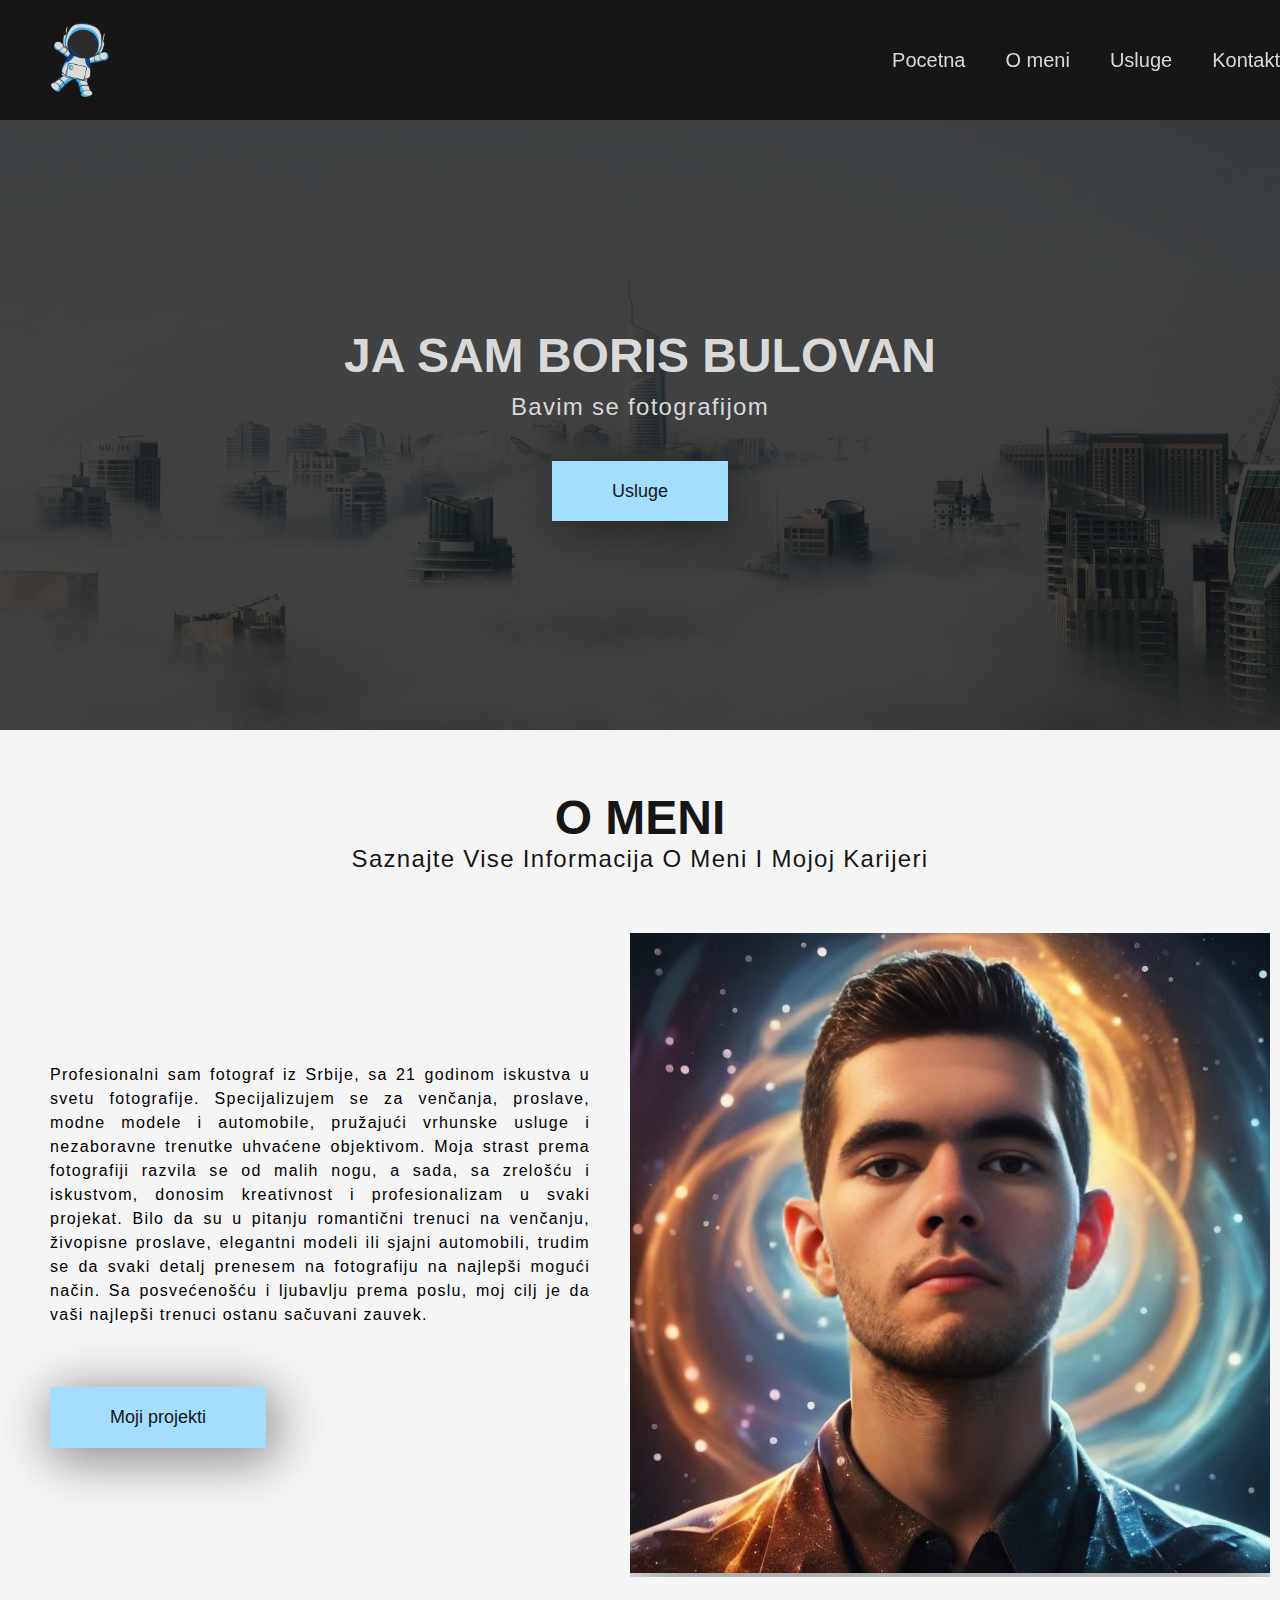
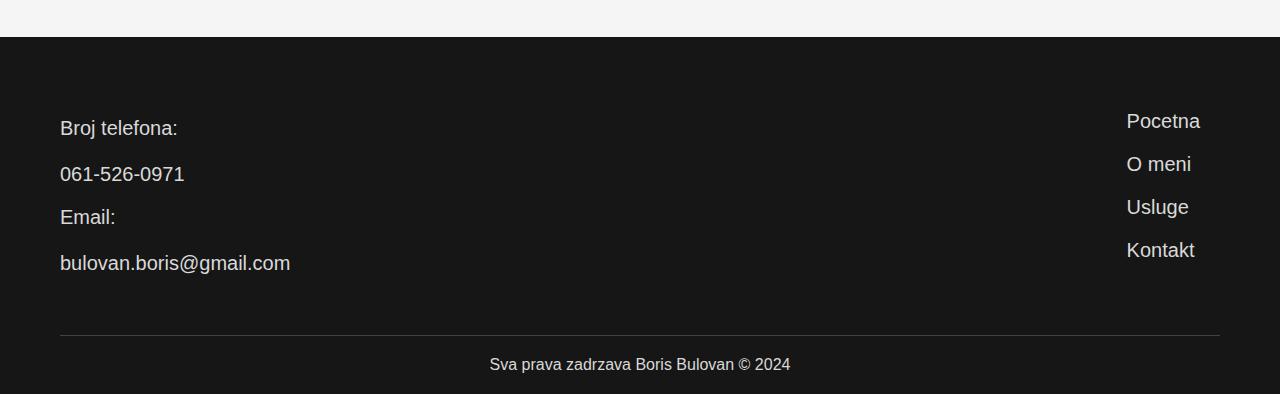
<file: index.html>
<!DOCTYPE html>
<html lang="en">
  <head>
    <meta charset="UTF-8" />
    <meta name="viewport" content="width=device-width, initial-scale=1.0" />
    <link rel="stylesheet" href="style.css" />
    <link rel="stylesheet" href="phone.css" />
    <link rel="icon" href="assets/logo.png" type="image/x-icon" />
    <title>Profesionali Fotograf iz Srbije | Boris Bulovan</title>
    <meta
      name="description"
      content="Profesionalni fotograf vencanja, modela ili automobila u Zrenjaninu."
    />
    <meta
      name="keywords"
      content="fotograf, fotogravfija, vencanje, proslava, zrenjanin, automobili"
    />
    <meta name="author" content="Boris Bulovan" />
  </head>
  <body>
    <nav class="navigacija">
      <div class="kontejner-flex">
        <div class="logo">
          <a href="index.html" class="logo-link">
            <img src="assets/logo.png" alt="Logo kompanije" />
          </a>
        </div>
        <div class="hamburger-menu-ikonica">
          <img src="assets/menu.png" alt="hamburger-menu-ikonica" />
        </div>
        <div class="navigacioni-meni">
          <a href="index.html" class="navigacioni-link">Pocetna</a>
          <a href="omeni.html" class="navigacioni-link">O meni</a>
          <a href="usluge.html" class="navigacioni-link">Usluge</a>
          <a href="kontakt.html" class="navigacioni-link">Kontakt</a>
        </div>
      </div>
    </nav>

    <section id="hero-sekcija">
      <div class="slajder">
        <div class="slajdovi">
          <div class="slajd aktivan">
            <img
              class="slajder-slika"
              src="assets/slide1.jpg"
              alt="slika grada u toku dana!"
            />
          </div>
          <div class="slajd">
            <img
              class="slajder-slika"
              src="assets/slide2.jpg"
              alt="slika grada nakon kise"
            />
          </div>
          <div class="slajd">
            <img
              class="slajder-slika"
              src="assets/slide3.jpg"
              alt="slika grada u toku zalaska sunca"
            />
          </div>
          <div class="slajd">
            <img
              class="slajder-slika"
              src="assets/slide4.jpg"
              alt="slika grada nocu"
            />
          </div>
        </div>
      </div>
      <div class="zatamnjena-slika"></div>
      <div class="hero-tekst">
        <h1 class="veliki-naslov">Ja sam Boris Bulovan</h1>
        <p class="podnaslov">Bavim se fotografijom</p>
        <a href="usluge.html" class="glavno-dugme">Usluge</a>
      </div>
    </section>

    <section id="o-nama">
      <div class="kontejner">
        <div class="naslov-sekcije-omotac">
          <h2 class="naslov-sekcije">O meni</h2>
          <p class="podnaslov-onama">
            Saznajte vise informacija o meni i mojoj karijeri
          </p>
        </div>
        <div class="kolone">
          <div class="kolona-1">
            <p>
              Profesionalni sam fotograf iz Srbije, sa 21 godinom iskustva u
              svetu fotografije. Specijalizujem se za venčanja, proslave, modne
              modele i automobile, pružajući vrhunske usluge i nezaboravne
              trenutke uhvaćene objektivom. Moja strast prema fotografiji
              razvila se od malih nogu, a sada, sa zrelošću i iskustvom, donosim
              kreativnost i profesionalizam u svaki projekat. Bilo da su u
              pitanju romantični trenuci na venčanju, živopisne proslave,
              elegantni modeli ili sjajni automobili, trudim se da svaki detalj
              prenesem na fotografiju na najlepši mogući način. Sa posvećenošću
              i ljubavlju prema poslu, moj cilj je da vaši najlepši trenuci
              ostanu sačuvani zauvek.
            </p>
            <a href="omeni.html" class="glavno-dugme">Moji projekti</a>
          </div>
          <div class="kolona-2">
            <div class="moja-slika">
              <img
                src="assets/ja.png"
                alt="ai generisana slika vlasnika stranice"
              />
            </div>
          </div>
        </div>
      </div>
    </section>
    <section id="footer">
      <div class="kontejner">
        <div class="footer-glavni">
          <div class="kontakt-info">
            <p>Broj telefona:</p>
            <br />
            <a href="tel:+381615260971">061-526-0971</a>
            <br />
            <p>Email:</p>
            <br />
            <a href="mailto:bulovan.boris@gmail.com">bulovan.boris@gmail.com</a>
          </div>
          <div class="footer-menu">
            <a href="index.html" class="footer-link">Pocetna</a>
            <a href="omeni.html" class="footer-link">O meni</a>
            <a href="usluge.html" class="footer-link">Usluge</a>
            <a href="kontakt.html" class="footer-link">Kontakt</a>
          </div>
        </div>
        <div class="footer-pravni-tekst">
          <p>Sva prava zadrzava Boris Bulovan &copy; 2024</p>
        </div>
      </div>
    </section>
    <script src="script.js"></script>
  </body>
</html>
</file>
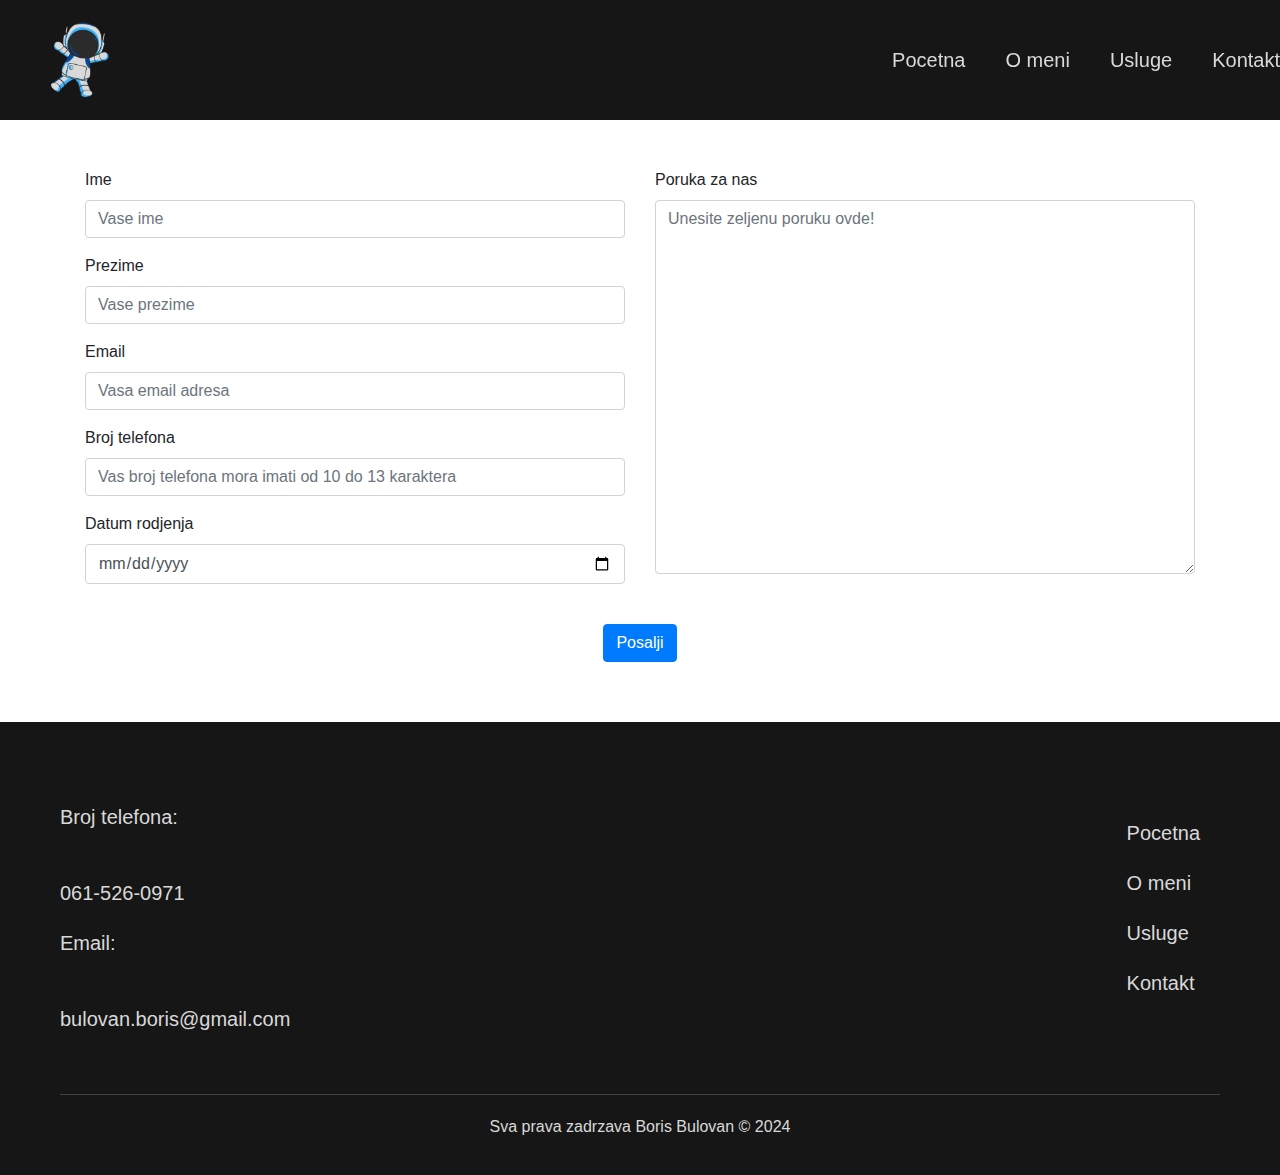
<file: kontakt.html>
<!DOCTYPE html>
<html lang="en">
  <head>
    <meta charset="UTF-8" />
    <meta name="viewport" content="width=device-width, initial-scale=1.0" />
    <link rel="stylesheet" href="style.css" />
    <link rel="stylesheet" href="phone.css" />
    <link rel="icon" href="assets/logo.png" type="image/x-icon" />
    <link rel="stylesheet" href="bootstrap/css/bootstrap.min.css" />
    <title>O meni | Fotograf Srbija</title>
    <meta name="description" content="Profesionalni fotograf vencanja, modela ili automobila u Zrenjaninu.">
    <meta name="keywords" content="fotograf, fotogravfija, vencanje, proslava, zrenjanin, automobili">
    <meta name="author" content="Boris Bulovan">
  </head>
  <body>
    <nav class="navigacija">
      <div class="kontejner-flex">
        <div class="logo">
          <a href="index.html" class="logo-link">
            <img src="assets/logo.png" alt="Logo kompanije" />
          </a>
        </div>
        <div class="hamburger-menu-ikonica">
          <img src="assets/menu.png" alt="hamburger-meni-ikonica" />
        </div>
        <div class="navigacioni-meni">
          <a href="index.html" class="navigacioni-link">Pocetna</a>
          <a href="omeni.html" class="navigacioni-link">O meni</a>
          <a href="usluge.html" class="navigacioni-link">Usluge</a>
          <a href="kontakt.html" class="navigacioni-link">Kontakt</a>
        </div>
      </div>
    </nav>
    <section id="kontakt-forma">
      <div class="container mt-5">
        <div class="row">
          <div class="col-md-6">
            <form id="forma" action="https://formsubmit.co/cb70a087dd8556989b192a19715513c6" method="POST">
              <div class="mb-3">
                <label for="ime" class="form-label">Ime</label>
                <input
                  name="ime"
                  type="text"
                  class="form-control"
                  id="ime"
                  placeholder="Vase ime"
                  required
                  maxlength="30"
                  pattern=".{1,30}"
                />
              </div>
              <div class="mb-3">
                <label for="prezime" class="form-label">Prezime</label>
                <input
                name="prezime"
                  type="text"
                  class="form-control"
                  id="prezime"
                  placeholder="Vase prezime"
                  required
                  maxlength="30"
                  pattern=".{1,30}"
                />
              </div>
              <div class="mb-3">
                <label for="email" class="form-label">Email</label>
                <input
                name="email"
                  type="email"
                  class="form-control"
                  id="email"
                  placeholder="Vasa email adresa"
                  required
                />
              </div>
              <div class="mb-3">
                <label for="telefon" class="form-label">Broj telefona</label>
                <input
                name="telefon"
                  type="text"
                  class="form-control"
                  id="telefon"
                  placeholder="Vas broj telefona mora imati od 10 do 13 karaktera"
                  pattern=".{10,13}"
                  required
                />
              </div>
              <div class="mb-3">
                <label for="datum-rodj" class="form-label"
                  >Datum rodjenja</label
                >
                <input
                name="datum-rodj"
                  type="date"
                  class="form-control"
                  id="datum-rodj"
                  required
                />
              </div>
          </div>
          <div class="col-md-6">
              <div class="mb-3">
                <label for="poruka" class="form-label">Poruka za nas</label>
                <textarea
                name="poruka"
                  class="form-control"
                  id="poruka"
                  rows="15"
                  placeholder="Unesite zeljenu poruku ovde!"
                  required
                  maxlength="300"
                ></textarea>
              </div>

          </div>
        </div>
        <div class="text-center mt-4">
          <button type="submit" id="posaljiDugme" class="btn btn-primary">Posalji</button>
        </div>
      </form>
      </div>

    </section>
    <section id="footer">
      <div class="kontejner">
        <div class="footer-glavni">
          <div class="kontakt-info">
            <p>Broj telefona:</p>
            <br />
            <a href="tel:+381615260971">061-526-0971</a>
            <br />
            <p>Email:</p>
            <br />
            <a href="mailto:bulovan.boris@gmail.com">bulovan.boris@gmail.com</a>
          </div>
          <div class="footer-menu">
            <a href="index.html" class="footer-link">Pocetna</a>
            <a href="omeni.html" class="footer-link">O meni</a>
            <a href="usluge.html" class="footer-link">Usluge</a>
            <a href="kontakt.html" class="footer-link">Kontakt</a>
          </div>
        </div>
        <div class="footer-pravni-tekst">
          <p>Sva prava zadrzava Boris Bulovan &copy; 2024</p>
        </div>
      </div>
    </section>

    <!-- servis koji mora da se koristi da bi forma zapravo radila -->
    <script src="script.js"></script>
  </body>
</html>
</file>
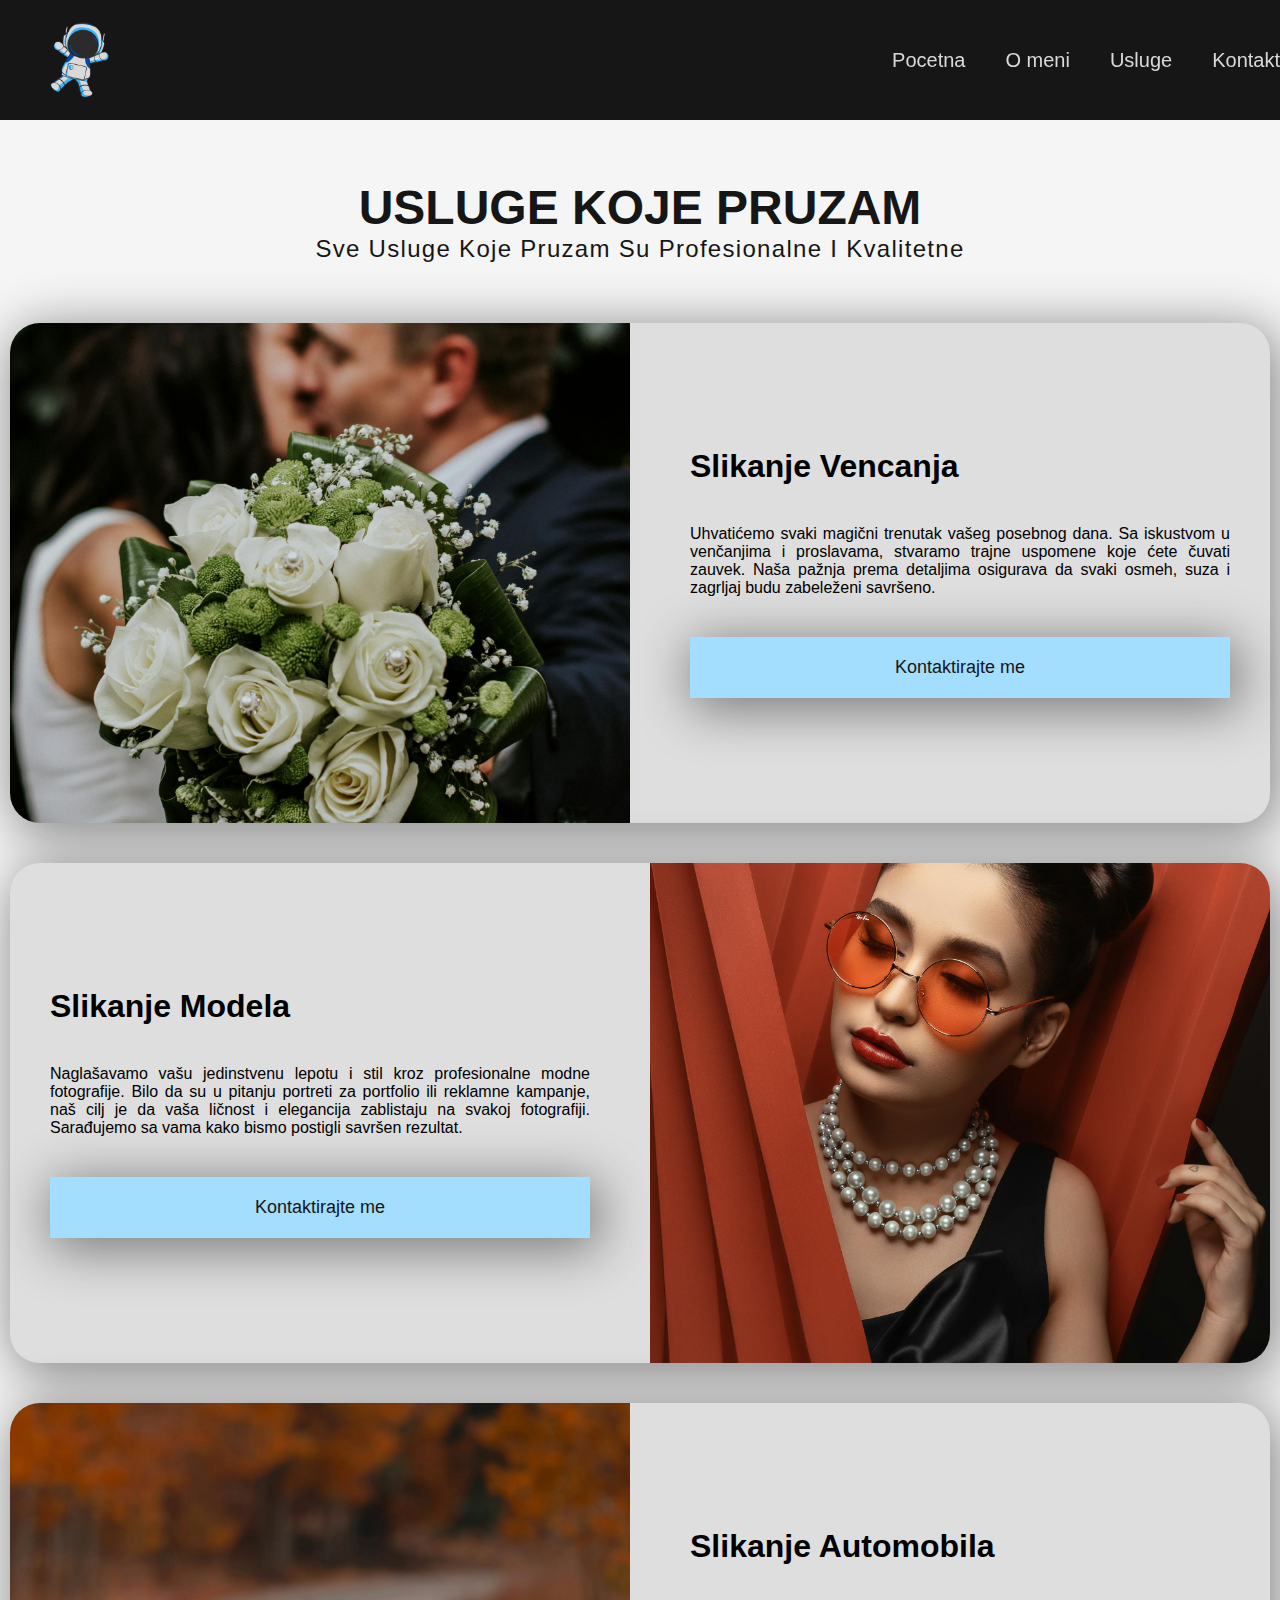
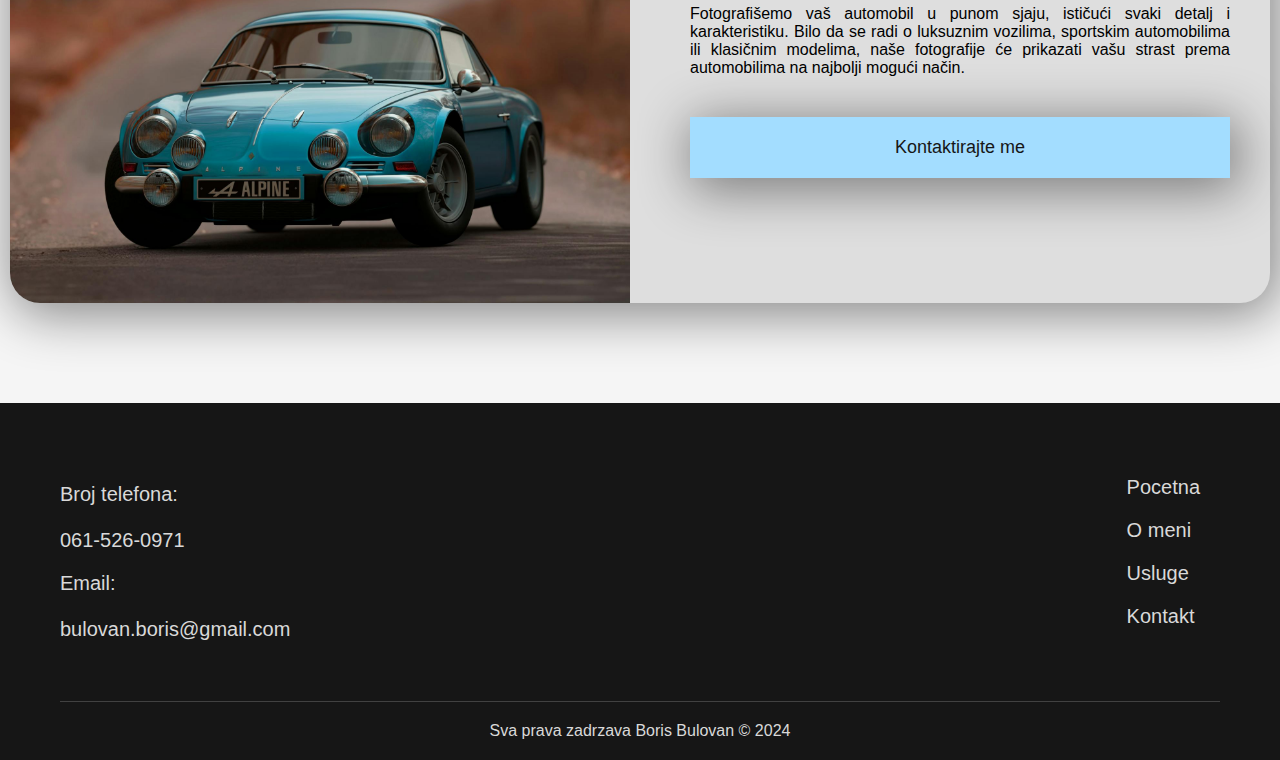
<file: usluge.html>
<!DOCTYPE html>
<html lang="en">
  <head>
    <meta charset="UTF-8" />
    <meta name="viewport" content="width=device-width, initial-scale=1.0" />
    <link rel="stylesheet" href="style.css" />
    <link rel="stylesheet" href="phone.css" />
    <link rel="icon" href="assets/logo.png" type="image/x-icon" />
    <title>O meni | Fotograf Srbija</title>
    <meta name="description" content="Profesionalni fotograf vencanja, modela ili automobila u Zrenjaninu.">
    <meta name="keywords" content="fotograf, fotogravfija, vencanje, proslava, zrenjanin, automobili">
    <meta name="author" content="Boris Bulovan">
  </head>
  <body>
    <nav class="navigacija">
      <div class="kontejner-flex">
        <div class="logo">
          <a href="index.html" class="logo-link">
            <img src="assets/logo.png" alt="Logo kompanije" />
          </a>
        </div>
        <div class="hamburger-menu-ikonica">
          <img src="assets/menu.png" alt="hamburger-menu-ikonica" />
        </div>
        <div class="navigacioni-meni">
          <a href="index.html" class="navigacioni-link">Pocetna</a>
          <a href="omeni.html" class="navigacioni-link">O meni</a>
          <a href="usluge.html" class="navigacioni-link">Usluge</a>
          <a href="kontakt.html" class="navigacioni-link">Kontakt</a>
        </div>
      </div>
    </nav>
    <section id="usluge">
      <div class="kontejner">
        <div class="naslov-sekcije-omotac">
          <h2 class="naslov-sekcije">Usluge koje pruzam</h2>
          <p class="podnaslov-onama">
            Sve usluge koje pruzam su profesionalne i kvalitetne
          </p>
        </div>
        <div class="usluge-kartica">
          <div class="usluge-kartica-grid">
            <div class="usluge-slika">
              <img src="assets/vencanje.jpg" alt="vencanje" />
            </div>
            <div class="usluge-text">
              <h3 class="usluge-kartica-naslov">Slikanje Vencanja</h3>
              <p>
                Uhvatićemo svaki magični trenutak vašeg posebnog dana. Sa iskustvom u venčanjima i proslavama, stvaramo trajne uspomene koje ćete čuvati zauvek. Naša pažnja prema detaljima osigurava da svaki osmeh, suza i zagrljaj budu zabeleženi savršeno.
              </p>
              <a class="glavno-dugme" href="kontakt.html">Kontaktirajte me</a>
            </div>
          </div>
        </div>
        <div class="usluge-kartica">
          <div class="usluge-kartica-grid">
            <div class="usluge-slika obrnuto">
              <img src="assets/model.jpg" alt="vencanje" />
            </div>
            <div class="usluge-text obrnuto">
              <h3 class="usluge-kartica-naslov">Slikanje Modela</h3>
              <p>
                Naglašavamo vašu jedinstvenu lepotu i stil kroz profesionalne modne fotografije. Bilo da su u pitanju portreti za portfolio ili reklamne kampanje, naš cilj je da vaša ličnost i elegancija zablistaju na svakoj fotografiji. Sarađujemo sa vama kako bismo postigli savršen rezultat.
              </p>
              <a class="glavno-dugme" href="kontakt.html">Kontaktirajte me</a>
            </div>
          </div>
        </div>
        <div class="usluge-kartica">
          <div class="usluge-kartica-grid">
            <div class="usluge-slika">
              <img src="assets/auto.jpg" alt="vencanje" />
            </div>
            <div class="usluge-text">
              <h3 class="usluge-kartica-naslov">Slikanje Automobila</h3>
              <p>
                Fotografišemo vaš automobil u punom sjaju, ističući svaki detalj i karakteristiku. Bilo da se radi o luksuznim vozilima, sportskim automobilima ili klasičnim modelima, naše fotografije će prikazati vašu strast prema automobilima na najbolji mogući način.
              </p>
              <a class="glavno-dugme" href="kontakt.html">Kontaktirajte me</a>
            </div>
          </div>
        </div>
    </section>
    <section id="footer">
      <div class="kontejner">
        <div class="footer-glavni">
          <div class="kontakt-info">
            <p>Broj telefona:</p>
            <br />
            <a href="tel:+381615260971">061-526-0971</a>
            <br />
            <p>Email:</p>
            <br />
            <a href="mailto:bulovan.boris@gmail.com">bulovan.boris@gmail.com</a>
          </div>
          <div class="footer-menu">
            <a href="index.html" class="footer-link">Pocetna</a>
            <a href="omeni.html" class="footer-link">O meni</a>
            <a href="usluge.html" class="footer-link">Usluge</a>
            <a href="kontakt.html" class="footer-link">Kontakt</a>
          </div>
        </div>
        <div class="footer-pravni-tekst">
          <p>Sva prava zadrzava Boris Bulovan &copy; 2024</p>
        </div>
      </div>
    </section>

    <script src="script.js"></script>
  </body>
</html>
</file>
<file: style.css>
* {
  margin: 0;
  padding: 0;
  box-sizing: border-box;
}

@font-face {
  font-family: montserrat;
  src: url("fonts/montserat.ttf");
}

body {
  background-color: whitesmoke;
  font-family: montserat, sans-serif;
}

/* scroll bar */
::-webkit-scrollbar {
  width: 10px;
  height: 10px;
  background: #161616;
}
::-webkit-scrollbar-thumb {
  background: #a3ddff;
  border-radius: 23px;
}
::-webkit-scrollbar-thumb:active {
  background: #000000;
}

.navigacija {
  padding: 20px 40px;
  background-color: rgb(22, 22, 22);
  position: fixed;
  top: 0;
  width: 100%;
  z-index: 1000;
  transition: background-color 0.3s ease, backdrop-filter 0.3s ease;
}

.navigacija.scroll {
  background-color: rgba(22, 22, 22, 0.8);
  backdrop-filter: blur(5px);
}

.kontejner-flex {
  width: 1260px;
  margin: auto;
  display: flex;
  flex-direction: row;
  justify-content: space-between;
}

.logo {
  width: 80px;
  height: 80px;
}

.logo img {
  width: 100%;
}

.navigacioni-meni {
  display: flex;
  justify-content: center;
  align-items: center;
}

.navigacioni-link {
  padding: 10px 20px;
  font-family: montserat, sans-serif;
  color: #d9d9d9;
  text-decoration: none;
  font-size: 20px;
  transition: all 0.2s;
}

.navigacioni-link:hover {
  color: #a3ddff;
  transform: scale(1.1);
}

.hamburger-menu-ikonica {
  display: none;
}

#hero-sekcija {
  margin-top: 100px;
  position: relative;
  width: 100%;
  height: 70vh;
  overflow: hidden;
}

.slajder {
  width: 100%;
  height: 100%;
}

.slajdovi {
  width: 400%;
  height: 100%;
  display: flex;
  position: relative;
}

.slajd {
  width: 100%;
  height: 100%;
  position: absolute;
  top: 0;
  left: 0;
  opacity: 0;
  transition: opacity 1s ease;
}

.slajd.aktivan {
  opacity: 1;
  position: relative;
}

.slajder-slika {
  width: 100vw;
  height: 70vh;
  object-fit: cover;
  object-position: center;
}

.hero-tekst {
  position: absolute;
  top: 50%;
  left: 50%;
  transform: translate(-50%, -50%);
  text-align: center;
  color: #d9d9d9;
}

.veliki-naslov {
  font-size: 3em;
  margin-bottom: 10px;
  text-transform: uppercase;
  animation-name: naslov-animacija;
  animation-duration: 2s;
}

.podnaslov {
  font-size: 1.5em;
  margin-bottom: 60px;
  letter-spacing: 1.3px;
  animation-name: podnaslov-animacija;
  animation-duration: 2s;
}

.glavno-dugme {
  padding: 20px 60px;
  background-color: #a3ddff;
  font-size: 18px;
  color: #161616;
  box-shadow: 5px 8px 52px 4px rgba(0, 0, 0, 0.45);
  -webkit-box-shadow: 5px 8px 52px 4px rgba(0, 0, 0, 0.45);
  -moz-box-shadow: 5px 8px 52px 4px rgba(0, 0, 0, 0.45);
  text-align: center;
  text-decoration: none;
  transition: all 0.6s;
}

.glavno-dugme:hover {
  background-color: #176693;
  color: #ffffff;
}

.zatamnjena-slika {
  position: absolute;
  top: 0%;
  left: 0%;
  width: 100%;
  height: 100%;
  background-color: #161616;
  opacity: 0.8;
}

#o-nama {
  padding: 60px 10px;
}

.kontejner {
  max-width: 1260px;
  margin: auto;
}

.kolone {
  display: flex;
  flex-direction: row;
}

.naslov-sekcije-omotac {
  text-align: center;
  font-family: montserat, sans-serif;
  margin-bottom: 60px;
}

.naslov-sekcije {
  font-size: 3rem;
  text-transform: uppercase;
  color: #161616;
}

.podnaslov-onama {
  color: #161616;
  text-transform: capitalize;
  font-size: 1.5rem;
  font-weight: 400;
  letter-spacing: 1.3px;
}

.kolona-1 {
  display: flex;
  justify-content: center;
  align-items: start;
  flex-direction: column;
  padding: 10px 40px;
}

.kolona-1 p {
  font-size: 16px;
  line-height: 24px;
  letter-spacing: 1.3px;
  text-align: justify;
  margin-bottom: 60px;
}

.moja-slika {
  overflow: hidden;
}

.moja-slika img {
  box-shadow: 5px 8px 52px 4px rgba(0, 0, 0, 0.45);
  -webkit-box-shadow: 5px 8px 52px 4px rgba(0, 0, 0, 0.45);
  -moz-box-shadow: 5px 8px 52px 4px rgba(0, 0, 0, 0.45);
  animation-name: slika-animacija;
  animation-duration: 2s;
}

#footer {
  padding: 60px 60px 0px 60px;
  background-color: #161616;
}

.footer-glavni {
  display: flex;
  flex-direction: row;
  justify-content: space-between;
  align-items: center;
  padding-bottom: 60px;
}

.footer-menu {
  display: flex;
  flex-direction: column;
  justify-content: center;
  align-items: start;
}

.footer-link {
  font-family: montserat, sans-serif;
  color: #d9d9d9;
  text-decoration: none;
  font-size: 20px;
  padding: 10px 20px;
  transition: all 0.2s;
}
.footer-link:hover {
  color: #a3ddff;
  transform: scale(1.1);
}

.kontakt-info {
  font-family: montserat, sans-serif;
  color: #d9d9d9;
  text-decoration: none;
  font-size: 20px;
}

.kontakt-info p {
  margin-top: 20px;
}

.kontakt-info a {
  font-family: montserat, sans-serif;
  color: #d9d9d9;
  text-decoration: none;
  font-size: 20px;
}

.footer-pravni-tekst {
  border-top: 1px solid #414141;
  text-align: center;
  padding: 20px 10px 20px 10px;
  color: #d9d9d9;
}

/* o meni stranica */
.grid-omotac {
  display: grid;
  padding: 20px;
  grid-template-columns: repeat(5, 1fr);
  grid-template-rows: repeat(4, 1fr);
  grid-column-gap: 16px;
  grid-row-gap: 16px;
  grid-template-areas:
    "slika1 slika2 slika2 slika4 slika4"
    "slika1 slika3 slika3 slika4 slika4"
    "slika6 slika5 slika5 slika8 slika9"
    "slika7 slika5 slika5 slika8 slika9";
}

.slika img {
  width: 100%;
  height: 100%;
  object-fit: cover;
  cursor: pointer;
}

.slika1 {
  grid-area: slika1;
}

.slika2 {
  grid-area: slika2;
}

.slika3 {
  grid-area: slika3;
}

.slika4 {
  grid-area: slika4;
}
.slika5 {
  grid-area: slika5;
}

.slika6 {
  grid-area: slika6;
}
.slika7 {
  grid-area: slika7;
}
.slika8 {
  grid-area: slika8;
}
.slika9 {
  grid-area: slika9;
}

#o-nama-stranica {
  margin-top: 120px;
  padding: 60px 10px;
}

#galerija {
  position: relative;
  padding: 60px 10px;
  background-color: #d9d9d9;
}

.modalni-prozor {
  width: 100vw;
  height: 100vh;
  position: fixed;
  z-index: 2000000;
  top: 0;
  left: 0;
  backdrop-filter: blur(20px);
  display: none;
  justify-content: center;
  align-items: center;
}

.gasenje-dugme {
  position: absolute;
  padding: 20px;
  bottom: 0;
  right: 0px;
  cursor: pointer;
}

.prikazi-sliku {
  width: 90vw;
  height: 80vh;
  object-fit: cover;
}

.prikazi-sliku img {
  width: 100%;
  height: 100%;
  object-fit: contain;
  animation-name: prikazi-sliku-animacija;
  animation-duration: 2s;
}

/* kontakt stranica */
/* nema mnogo jer je sve bootstrap! */
#kontakt-forma {
  padding-top: 120px;
  padding-bottom: 60px;
}

/* Usluge stranica */
#usluge {
  margin-top: 120px;
  padding: 60px 10px;
}

.usluge-kartica {
  background-color: rgb(222, 222, 222);
  width: 100%;
  height: 500px;
  border-radius: 30px;
  box-shadow: 5px 8px 52px 4px rgba(0, 0, 0, 0.45);
  -webkit-box-shadow: 5px 8px 52px 4px rgba(0, 0, 0, 0.45);
  -moz-box-shadow: 5px 8px 52px 4px rgba(0, 0, 0, 0.45);
  margin-bottom: 40px;
}

.usluge-kartica-grid {
  display: grid;
  grid-template-columns: repeat(2, 1fr);
  grid-gap: 20px;
}
.usluge-slika {
  order: 1;
  width: 100%;
  height: 500px;
  border-radius: 30px;
}

.usluge-slika img {
  width: 100%;
  height: 100%;
  object-fit: cover;
  object-position: center;
  border-top-left-radius: 30px;
  border-bottom-left-radius: 30px;
}

.usluge-kartica-naslov {
  font-size: 2rem;
  margin-bottom: 40px;
}

.usluge-text {
  order: 2;
  padding: 40px;
  display: flex;
  flex-direction: column;
  justify-content: center;
  align-items: c;
}

.usluge-text p {
  text-align: justify;
  font-family: montserat, sans-serif;
  font-size: 1rem;
  margin-bottom: 40px;
  font-weight: 500;
}

.usluge-text.obrnuto {
  order: 1;
}

.usluge-slika.obrnuto {
  order: 2;
  border-top-left-radius: 0px;
  border-bottom-left-radius: 0px;
  border-top-right-radius: 30px;
  border-bottom-right-radius: 30px;
}

.usluge-slika.obrnuto img {
  border-top-left-radius: 0px;
  border-bottom-left-radius: 0px;
  border-top-right-radius: 30px;
  border-bottom-right-radius: 30px;
}

/* animacije neke */

@keyframes naslov-animacija {
  from {
    transform: translateX(-200px);
    opacity: 0;
  }
  to {
    transform: translateX(0px);
    opacity: 1;
  }
}

@keyframes podnaslov-animacija {
  from {
    transform: translateX(200px);
    opacity: 0;
  }
  to {
    transform: translateX(0px);
    opacity: 1;
  }
}

@keyframes slika-animacija {
  from {
    transform: rotate(360deg);
    opacity: 0;
  }
  to {
    transform: rotate(0deg);
    opacity: 1;
  }
}

@keyframes prikazi-sliku-animacija {
  from {
    opacity: 0;
  }
  to {
    opacity: 1;
  }
}
</file>
<file: phone.css>
@media (max-width: 576px) {
  .navigacija {
    width: 100vw;
  }

  .navigacioni-meni {
    display: none;
  }

  .navigacioni-meni.prikazi {
    display: flex;
    flex-direction: column;
    width: 100vw;
    height: 100vh;
    position: absolute;
    top: 0px;
    left: 0px;
    z-index: 1000;
    background-color: #161616;
  }

  .kontejner-flex {
    margin: auto;
    width: 100%;
  }

  .hamburger-menu-ikonica {
    display: block;
    position: relative;
    padding: 10px;
    z-index: 10000;
  }

  .veliki-naslov {
    font-size: 2rem;
  }
  .podnaslov {
    font-size: 1.2rem;
  }

  .naslov-sekcije {
    font-size: 2rem;
  }

  .podnaslov-onama {
    font-size: 1.2rem;
  }

  .kolone {
    flex-direction: column;
  }

  .kolona-1 {
    padding: 10px 10px;
    align-items: center;
  }

  .kolona-2 {
    margin-top: 60px;
  }

  .kolona-2 img {
    width: 100%;
  }

  .footer-glavni {
    flex-direction: column;
    align-items: start;
    padding-bottom: 40px;
  }

  .kontakt-info {
    text-align: left;
    padding-bottom: 30px;
    margin-bottom: 30px;
    border-bottom: 1px solid #414141;
  }

  .grid-omotac {
    grid-template-columns: repeat(1, 1fr);
    grid-template-rows: repeat(9, 1fr);
    grid-template-areas:
      "slika1"
      "slika2"
      "slika3"
      "slika4"
      "slika5"
      "slika6"
      "slika7"
      "slika8"
      "slika9";
    grid-row-gap: 20px;
  }

  .usluge-kartica-grid {
    display: flex;
    flex-direction: column;
  }

  .usluge-kartica {
    height: auto;
  }

  .usluge-slika {
    height: 250px;
    border-bottom-left-radius: 0px;
    border-top-left-radius: 30px;
    border-top-right-radius: 30px;
  }

  .usluge-slika img {
    border-bottom-left-radius: 0px;
    border-top-left-radius: 30px;
    border-top-right-radius: 30px;
  }

  .usluge-text.obrnuto {
    order: 2;
  }

  .usluge-slika.obrnuto {
    order: 1;
    border-top-left-radius: 30px;
    border-bottom-left-radius: 0px;
    border-top-right-radius: 30px;
    border-bottom-right-radius: 0px;
  }

  .usluge-slika.obrnuto img {
    border-top-left-radius: 30px;
    border-bottom-left-radius: 0px;
    border-top-right-radius: 30px;
    border-bottom-right-radius: 0px;
  }

  .usluge-text {
    text-align: center;
    margin-bottom: 20px;
  }
}
</file>
